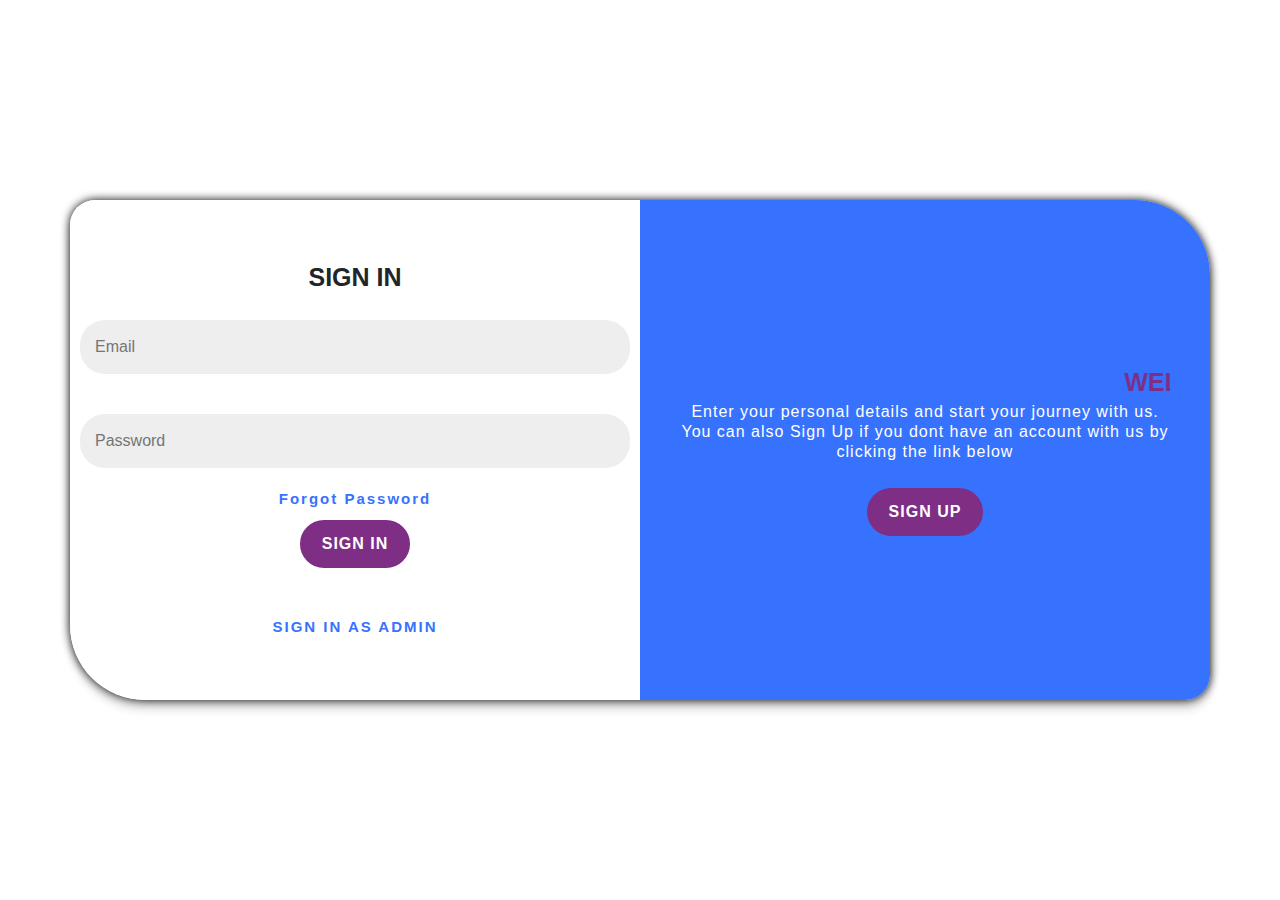
<file: index.html>
<!DOCTYPE html>
<html lang="en">
<head>
    <meta charset="UTF-8">
    <meta name="viewport" content="width=device-width, initial-scale=1.0">
    <title>myPurchase.com</title>
    <!--linking files-->
    <link rel="stylesheet" href="/css/index.css">
    <link rel="stylesheet" href="/css/bootstrap.min.css">
    <link href="https://fonts.googleapis.com/css2?family=Ubuntu&display=swap" rel="stylesheet">
    <script src="/js/all.js"></script>
</head>
<body>
    
    <div class="container" id="container">

        <!--Start of user signUp div-->
        <div class="form-container user-signUp-container">
            <form action="#" method="POST" id="form-sign-up" class="form">
                <h1 class="sign">create myPURCHASE account</h1>
                <div class="form-message">
                    <input type="text" placeholder="FullName" id="fullname">
                    <i class="fas fa-check-circle success"></i>
                    <i class="fas fa-exclamation-circle error"></i>
                    <small></small>
                </div>
                <div class="form-message">
                    <input type="email" placeholder="Email" id="email-create">
                    <i class="fas fa-check-circle success"></i>
                    <i class="fas fa-exclamation-circle error"></i>
                    <small></small>
                </div>
                <div class="form-message">
                    <input type="password" placeholder="Password" id="password-create">
                    <i class="fas fa-check-circle success"></i>
                    <i class="fas fa-exclamation-circle error"></i>
                    <small></small>
                </div>
                <div class="form-message">
                    <input type="password" placeholder="Confirm Password" id="confirm-password">
                    <i class="fas fa-check-circle success"></i>
                    <i class="fas fa-exclamation-circle error"></i>
                    <small></small>
                </div>
                <button class="button">sign up</button>
            </form>
        </div>
        <!--End of user signUp div-->

        <!--Start of user signIn div-->
        <div class="form-container user-signIn-container">
            <form action="/html/home.html" method="POST" id="form-sign-in" class="form">
                <h1 class="sign">sign in</h1>
                <div class="form-message">
                    <input type="email" placeholder="Email" id="email">
                    <i class="fas fa-check-circle success"></i>
                    <i class="fas fa-exclamation-circle error"></i>
                    <small></small>
                </div>
                <div class="form-message">
                    <input type="password" placeholder="Password" id="password">
                    <i class="fas fa-check-circle success"></i>
                    <i class="fas fa-exclamation-circle error"></i>
                    <small></small>
                </div>
                <a href="#">forgot password</a>
                <button class="button" id="sign-in">sign in</button>
                <a href="/html/admin.html" class="text-uppercase mt-5">sign in as admin</a>
            </form>
        </div>
        <!--End of user signIn div-->

        <!-- Start of User info for signIn and signUp -->
        <div class="info-container">
            <div class="info">

                <div class="info-panel info-left">
                    <marquee>let's sign in!</marquee>
                    <p>If you already have an account you can log in with your personal details by clicking the button below</p>
                    <button class="button" id="sign-in-info">sign in</button>
                </div>

                <div class="info-panel info-right">
                    <marquee>Welcome to myPURCHASE!</marquee>
                    <p>Enter your personal details and start your journey with us. You can also Sign Up if you dont have an account with us by clicking the link below</p>
                    <button class="button" id="sign-up-info">sign up</button>
                </div>

            </div>
        </div>
        <!-- End of User info for signIn and signUp-->

    </div>



    <!--linking js files-->
    <script type="module" src="/js/index.js"></script>
    <script src="/js/bootstrap.bundle.min.js"></script>
    <script src="/js/jquery-3.4.1.min.js"></script>
</body>
</html>
</file>
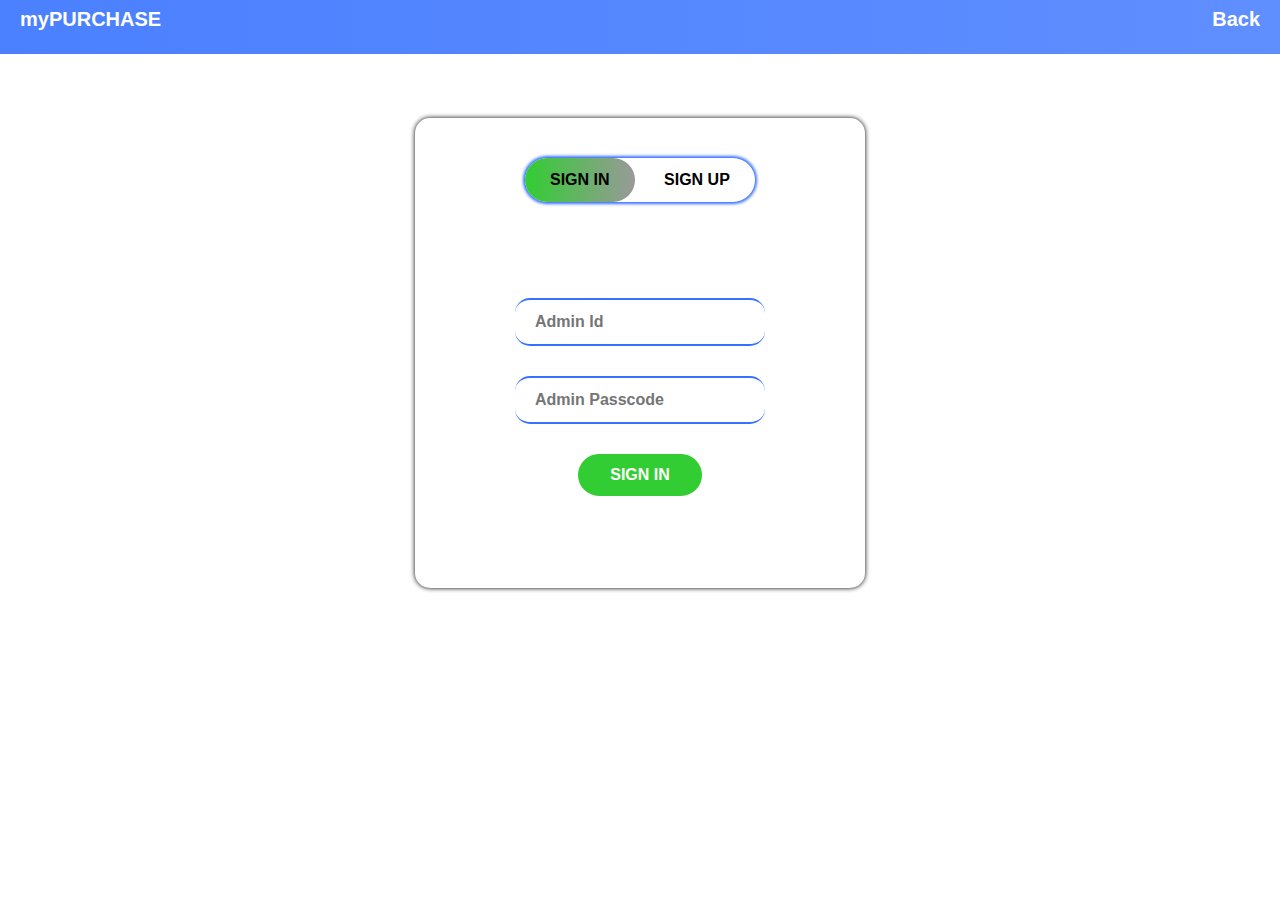
<file: html/admin.html>
<!DOCTYPE html>
<html lang="en">
<head>
    <meta charset="UTF-8">
    <meta name="viewport" content="width=device-width, initial-scale=1.0">
    <title>myPURCHASE.com/admin</title>
    <!-- Linking files -->
    <link rel="stylesheet" href="/css/admin.css">
    <link rel="stylesheet" href="/css/bootstrap.min.css">
    <link href="https://fonts.googleapis.com/css2?family=Ubuntu&display=swap" rel="stylesheet">
    <script src="/js/all.js"></script>
</head>
<body>
    <!-- Start of header -->
    <header class="py-1">
        <nav>
            <ul>
                <li>
                    <a href="#" class="text-white">myPURCHASE</a>
                </li>
                <li>
                    <a href="/index.html" class="text-capitalize">back</a>
                </li>
            </ul>
        </nav>
    </header>
    <!-- End of header -->

    <!-- Start of main section -->
    <section>
        <div class="container">

            <!-- Start of toggle buttons -->
            <div class="toggle-div">
                <div id="btn"></div>
                <button class="toggle-btn" onclick="signIn()">sign in</button>
                <button class="toggle-btn" onclick="signUp()">sign up</button>
            </div>
            <!-- End of toggle buttons -->


            <!-- Start of sign in form -->
            <form action="#" method="POST" class="form" id="admin-sign-in">
                <div class="form-message">
                    <input type="text" placeholder="Admin Id" id="admin" class="form-input">
                    <i class="fas fa-check-circle success"></i>
                    <i class="fas fa-exclamation-circle error"></i>
                    <small></small>
                </div>
                <div class="form-message">
                    <input type="password" placeholder="Admin Passcode" id="passcode" class="form-input">
                    <i class="fas fa-check-circle success"></i>
                    <i class="fas fa-exclamation-circle error"></i>
                    <small></small>
                </div>
                <button class="sign">sign in</button>
            </form>
            <!-- End of sign in form -->

            <!-- Start of sign up form -->
            <form action="#" method="POST" class="form" id="admin-sign-up">
                <div class="form-message">
                    <input type="text" placeholder="Admin Id" id="admin-create" class="form-input">
                    <i class="fas fa-check-circle success"></i>
                    <i class="fas fa-exclamation-circle error"></i>
                    <small></small>
                </div>
                <div class="form-message">
                    <input type="password" placeholder="Admin Passcode" id="passcode-create" class="form-input">
                    <i class="fas fa-check-circle success"></i>
                    <i class="fas fa-exclamation-circle error"></i>
                    <small></small>
                </div>
                <div class="form-message">
                    <input type="password" placeholder="Confirm Admin Passcode" id="confirm-passcode" class="form-input">
                    <i class="fas fa-check-circle success"></i>
                    <i class="fas fa-exclamation-circle error"></i>
                    <small></small>
                </div>
                <button class="sign">sign up</button>
            </form>
            <!-- End of sign up form -->

        </div>
    </section>
    <!-- End of main section -->

    <!-- linking js files -->
    <script src="/js/admin.js"></script>
    <script src="/js/bootstrap.bundle.min.js"></script>
    <script src="/js/jquery-3.4.1.min.js"></script>

</body>
</html>
</file>
<file: css/index.css>
*, *::before, *::after {
  margin: 0;
  padding: 0;
  -webkit-box-sizing: border-box;
          box-sizing: border-box;
}

body {
  font-family: 'Ubuntu', sans-serif;
}

.form-message {
  width: 100%;
  position: relative;
  margin: 10px 0;
}

.form-message .success, .form-message .error {
  position: absolute;
  top: 38%;
  left: 95%;
  visibility: hidden;
}

.success .success {
  color: #32cd32;
  visibility: visible;
}

.error .error {
  color: #dc143c;
  visibility: visible;
}

.form-message small {
  position: absolute;
  left: 2%;
  top: 95%;
  font-weight: bolder;
  visibility: hidden;
}

.error small {
  color: #dc143c;
  visibility: visible;
}

.form-container .success input {
  border: 2px solid #32cd32;
}

.form-container .error input {
  border: 2px solid #dc143c;
}

body {
  display: -webkit-box;
  display: -ms-flexbox;
  display: flex;
  -webkit-box-orient: vertical;
  -webkit-box-direction: normal;
      -ms-flex-direction: column;
          flex-direction: column;
  -webkit-box-pack: center;
      -ms-flex-pack: center;
          justify-content: center;
  -webkit-box-align: center;
      -ms-flex-align: center;
          align-items: center;
  height: 100vh;
}

p {
  font-weight: 500;
  line-height: 20px;
  letter-spacing: 1px;
}

.container {
  background: #eee;
  border-radius: 25px 75px;
  -webkit-box-shadow: 0 0 10px #000000, 0 10px 10px rgba(0, 0, 0, 0.12);
          box-shadow: 0 0 10px #000000, 0 10px 10px rgba(0, 0, 0, 0.12);
  position: relative;
  overflow: hidden;
  max-width: 95%;
  min-height: 500px;
}

.container .form-container {
  position: absolute;
  top: 0;
  height: 100%;
  -webkit-transition: all 0.6s ease-in-out;
  transition: all 0.6s ease-in-out;
}

.container form {
  background: #fff;
  display: -webkit-box;
  display: -ms-flexbox;
  display: flex;
  -webkit-box-orient: vertical;
  -webkit-box-direction: normal;
      -ms-flex-direction: column;
          flex-direction: column;
  padding: 0 10px;
  height: 100%;
  -webkit-box-pack: center;
      -ms-flex-pack: center;
          justify-content: center;
  -webkit-box-align: center;
      -ms-flex-align: center;
          align-items: center;
  text-align: center;
}

.container form h1 {
  font-size: 25px;
  font-weight: bolder;
  text-transform: uppercase;
}

.container form input {
  background: #eee;
  border: none;
  padding: 15px;
  margin: 10px 0;
  width: 100%;
  border-radius: 25px;
  font-weight: 500;
  outline: none;
}

.container form a {
  text-decoration: none;
  font-size: 15px;
  letter-spacing: 2px;
  text-transform: capitalize;
  font-weight: bold;
  color: #3772ff;
}

.container form a:hover {
  text-decoration: none;
}

.button {
  border: 2px solid #7e2e84;
  border-radius: 25px;
  background: #7e2e84;
  color: #fff;
  margin-top: 10px;
  font-weight: bold;
  padding: 10px 20px;
  letter-spacing: 1px;
  text-transform: uppercase;
  -webkit-transition: -webkit-transform 50ms ease-in;
  transition: -webkit-transform 50ms ease-in;
  transition: transform 50ms ease-in;
  transition: transform 50ms ease-in, -webkit-transform 50ms ease-in;
}

.button:focus {
  outline: none;
}

.button:active {
  -webkit-transform: scale(0.95);
          transform: scale(0.95);
}

.user-signIn-container {
  left: 0;
  width: 50%;
  z-index: 2;
}

.user-signUp-container {
  left: 0;
  width: 50%;
  opacity: 0;
  z-index: 1;
}

.info-container {
  position: absolute;
  top: 0;
  left: 50%;
  width: 50%;
  height: 100%;
  overflow: hidden;
  -webkit-transition: -webkit-transform 0.6s ease-in-out;
  transition: -webkit-transform 0.6s ease-in-out;
  transition: transform 0.6s ease-in-out;
  transition: transform 0.6s ease-in-out, -webkit-transform 0.6s ease-in-out;
  z-index: 1;
}

.info-container .info {
  background: #3772ff;
  background: -webkit-gradient(linear, left top, right top, from(#000000), to(#3772ff)) no-repeat/cover;
  background: linear-gradient(to right, #000000, #3772ff) no-repeat/cover;
  color: #fff;
  position: relative;
  left: -100%;
  height: 100%;
  width: 200%;
  -webkit-transform: translateX(0);
          transform: translateX(0);
  -webkit-transition: -webkit-transform 0.6s ease-in-out;
  transition: -webkit-transform 0.6s ease-in-out;
  transition: transform 0.6s ease-in-out;
  transition: transform 0.6s ease-in-out, -webkit-transform 0.6s ease-in-out;
}

.info-container .info .info-panel {
  position: absolute;
  top: 0;
  display: -webkit-box;
  display: -ms-flexbox;
  display: flex;
  -webkit-box-orient: vertical;
  -webkit-box-direction: normal;
      -ms-flex-direction: column;
          flex-direction: column;
  -webkit-box-pack: center;
      -ms-flex-pack: center;
          justify-content: center;
  -webkit-box-align: center;
      -ms-flex-align: center;
          align-items: center;
  padding: 0 40px;
  height: 100%;
  width: 50%;
  text-align: center;
  -webkit-transform: translateX(0);
          transform: translateX(0);
  -webkit-transition: -webkit-transform 0.6s ease-in-out;
  transition: -webkit-transform 0.6s ease-in-out;
  transition: transform 0.6s ease-in-out;
  transition: transform 0.6s ease-in-out, -webkit-transform 0.6s ease-in-out;
}

.info-container .info .info-panel marquee {
  font-size: 25px;
  font-weight: bolder;
  color: #7e2e84;
  text-transform: uppercase;
}

.info-container .info .info-right {
  right: 0;
  -webkit-transform: translateX(0);
          transform: translateX(0);
}

.info-container .info .info-left {
  -webkit-transform: translateX(-20%);
          transform: translateX(-20%);
}

.container.move-panel .user-signIn-container {
  -webkit-transform: translateX(100%);
          transform: translateX(100%);
}

.container.move-panel .info-container {
  -webkit-transform: translateX(-100%);
          transform: translateX(-100%);
}

.container.move-panel .user-signUp-container {
  -webkit-transform: translateX(100%);
          transform: translateX(100%);
  opacity: 1;
  z-index: 5;
}

.container.move-panel .info {
  -webkit-transform: translateX(50%);
          transform: translateX(50%);
}

.container.move-panel .info-left {
  -webkit-transform: translateX(0);
          transform: translateX(0);
}

.container.move-panel .info-right {
  -webkit-transform: translateX(20%);
          transform: translateX(20%);
}
/*# sourceMappingURL=index.css.map */
</file>
<file: css/admin.css>
*, *::before, *::after {
  margin: 0;
  padding: 0;
  -webkit-box-sizing: border-box;
          box-sizing: border-box;
}

body {
  font-family: 'Ubuntu', sans-serif;
}

.form-message {
  width: 100%;
  position: relative;
  margin: 10px 0;
}

.form-message .success, .form-message .error {
  position: absolute;
  top: 38%;
  left: 95%;
  visibility: hidden;
}

.success .success {
  color: #32cd32;
  visibility: visible;
}

.error .error {
  color: #dc143c;
  visibility: visible;
}

.form-message small {
  position: absolute;
  left: 2%;
  top: 95%;
  font-weight: bolder;
  visibility: hidden;
}

.error small {
  color: #dc143c;
  visibility: visible;
}

.form-container .success input {
  border: 2px solid #32cd32;
}

.form-container .error input {
  border: 2px solid #dc143c;
}

header {
  background: -webkit-gradient(linear, left top, right top, from(rgba(55, 114, 255, 0.9)), to(rgba(55, 114, 255, 0.8))) 0 0/cover;
  background: linear-gradient(to right, rgba(55, 114, 255, 0.9), rgba(55, 114, 255, 0.8)) 0 0/cover;
}

header ul {
  display: -webkit-box;
  display: -ms-flexbox;
  display: flex;
  -webkit-box-pack: justify;
      -ms-flex-pack: justify;
          justify-content: space-between;
  padding: 0 20px;
}

header ul li {
  list-style: none;
}

header ul a {
  font-weight: bolder;
  color: #fff;
  font-size: 20px;
}

header ul a:hover {
  color: #000;
  text-decoration: none;
}

section {
  position: absolute;
  width: 100%;
  height: 70%;
}

section .container {
  overflow: hidden;
  width: 450px;
  height: 470px;
  position: relative;
  margin: 5% auto;
  background: #fff;
  -webkit-box-shadow: 0 0 5px 0px #000;
          box-shadow: 0 0 5px 0px #000;
  border-radius: 15px;
  padding: 5px;
}

section .container .toggle-div {
  width: 230px;
  margin: 35px auto;
  position: relative;
  -webkit-box-shadow: 0 0 3px 2px #3772ff;
          box-shadow: 0 0 3px 2px #3772ff;
  border-radius: 25px;
}

section .container .toggle-div #btn {
  top: 0;
  left: 0;
  position: absolute;
  width: 110px;
  height: 100%;
  background: -webkit-gradient(linear, left top, right top, from(#32cd32), to(#999));
  background: linear-gradient(to right, #32cd32, #999);
  border-radius: 25px;
  -webkit-transition: .5s;
  transition: .5s;
}

section .container .toggle-div .toggle-btn {
  text-transform: uppercase;
  padding: 10px 25px;
  cursor: pointer;
  background: transparent;
  border: 0;
  outline: none;
  position: relative;
  font-weight: bolder;
}

section .container .form {
  top: 150px;
  position: absolute;
  width: 250px;
  -webkit-transition: .5s;
  transition: .5s;
}

section .container .form .form-input {
  display: block;
  width: 100%;
  margin: 30px 0;
  border-bottom: 2px solid #3772ff;
  border-left: 0;
  border-right: 0;
  border-top: 2px solid #3772ff;
  font-weight: bolder;
  padding: 10px 20px;
  outline: none;
  border-radius: 15px;
}

section .container .form .sign {
  background-color: #32cd32;
  color: #fff;
  border: 2px solid #32cd32;
  border-radius: 25px;
  margin: auto;
  outline: none;
  display: block;
  font-weight: bolder;
  text-transform: uppercase;
  padding: 7px 30px;
}

section .container #admin-sign-in {
  left: 100px;
}

section .container #admin-sign-up {
  left: 500px;
}
/*# sourceMappingURL=admin.css.map */
</file>
